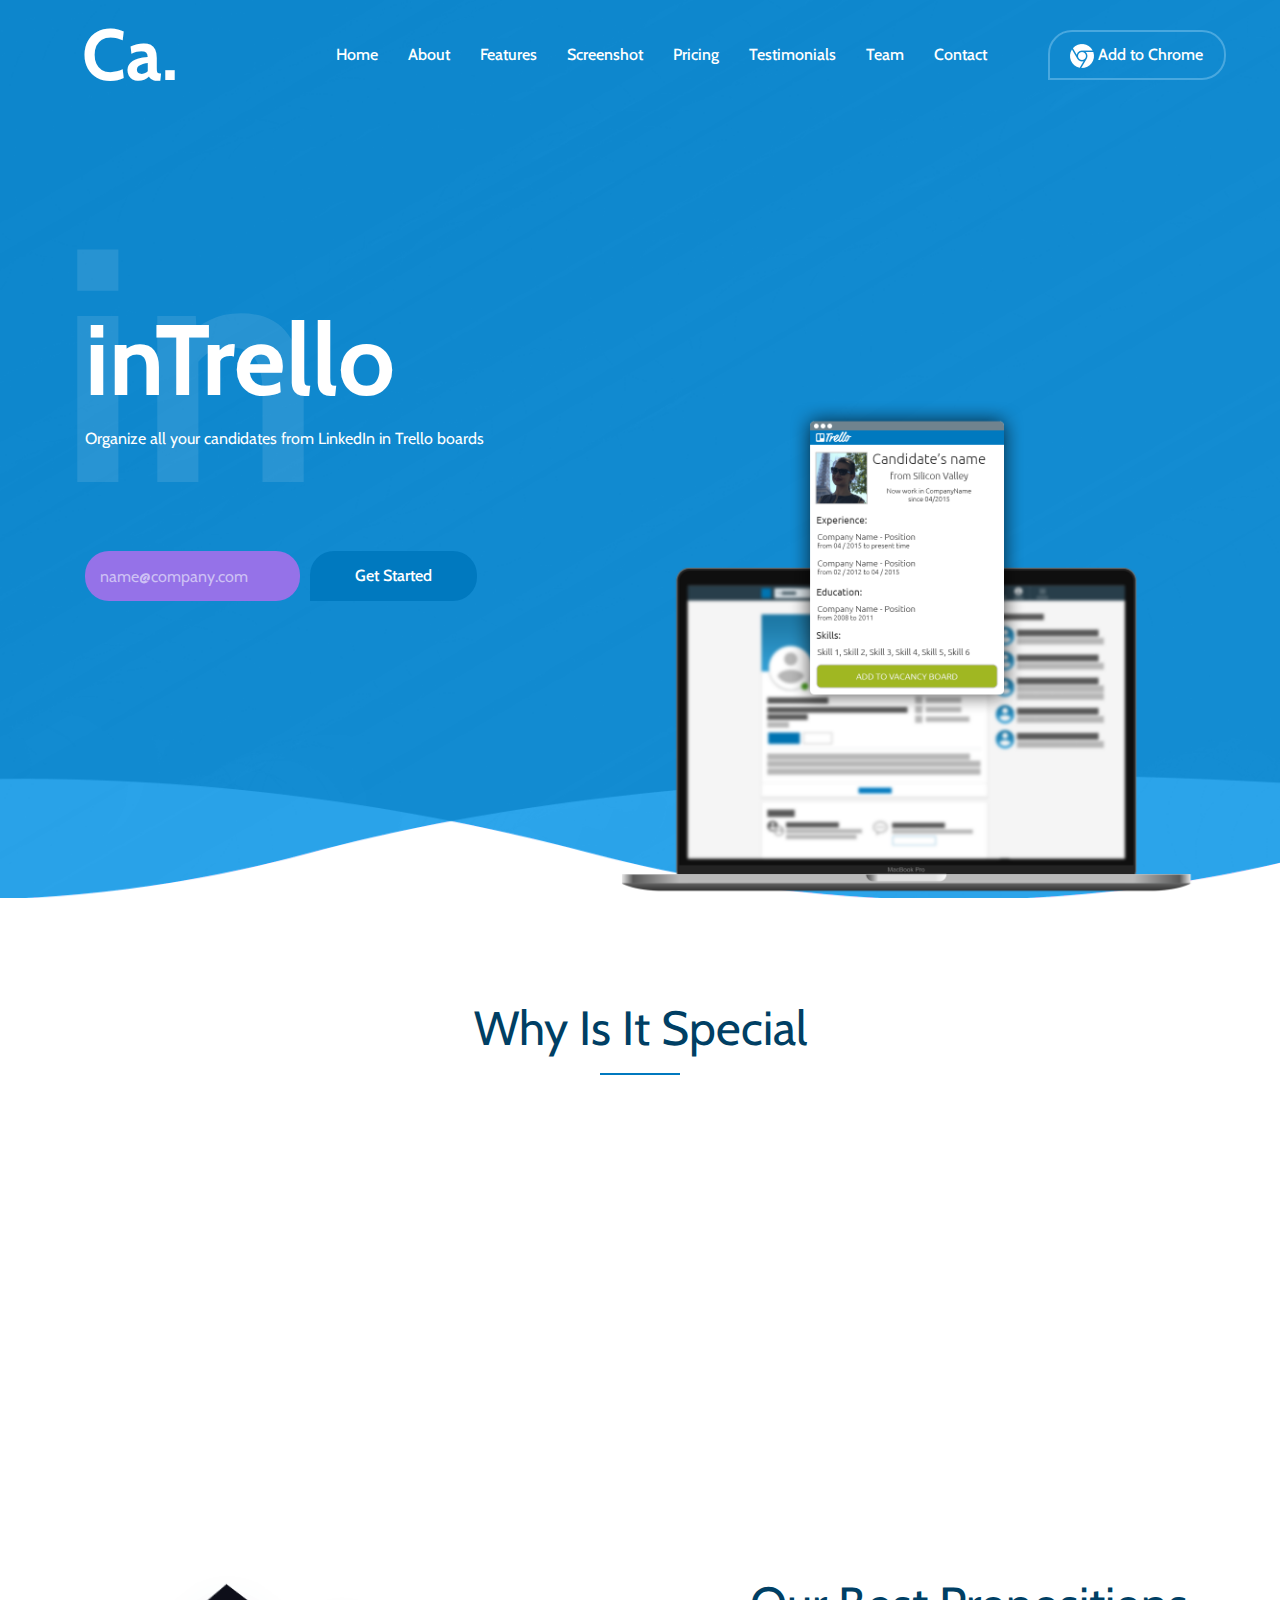
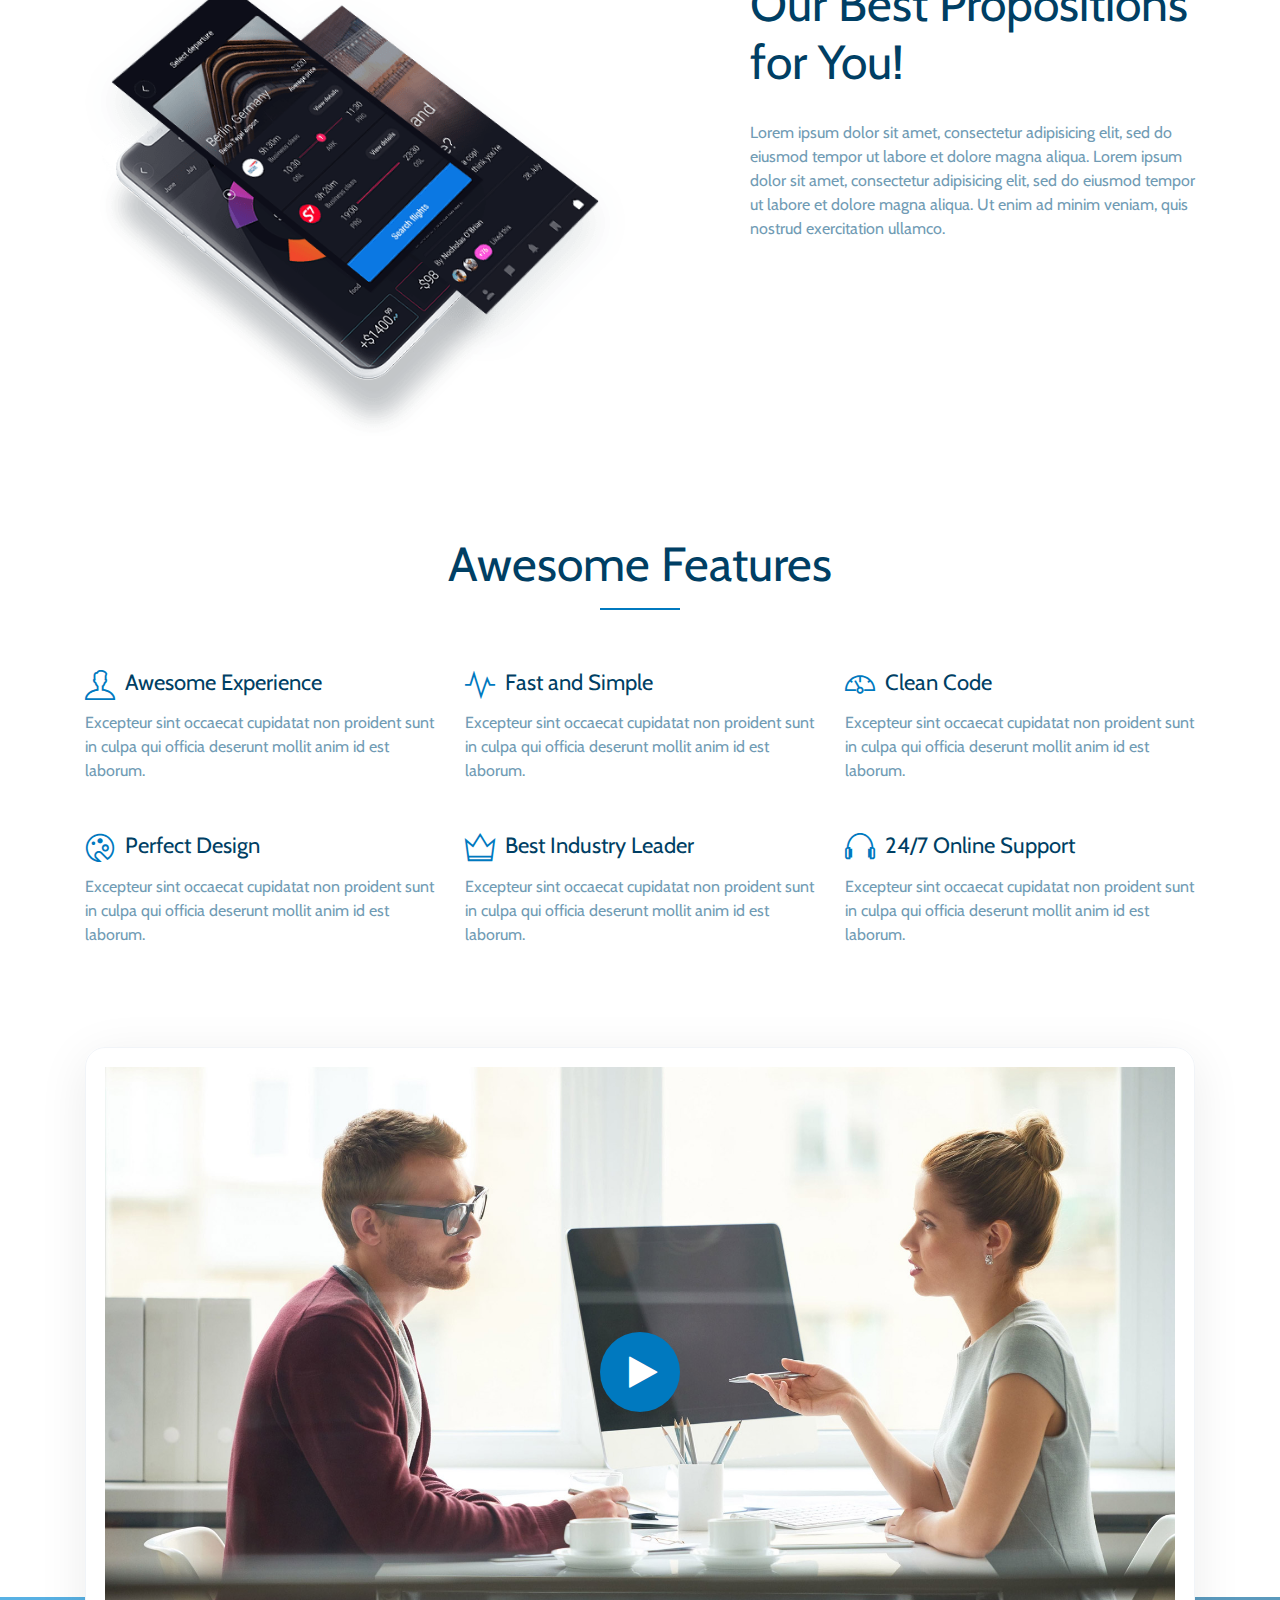
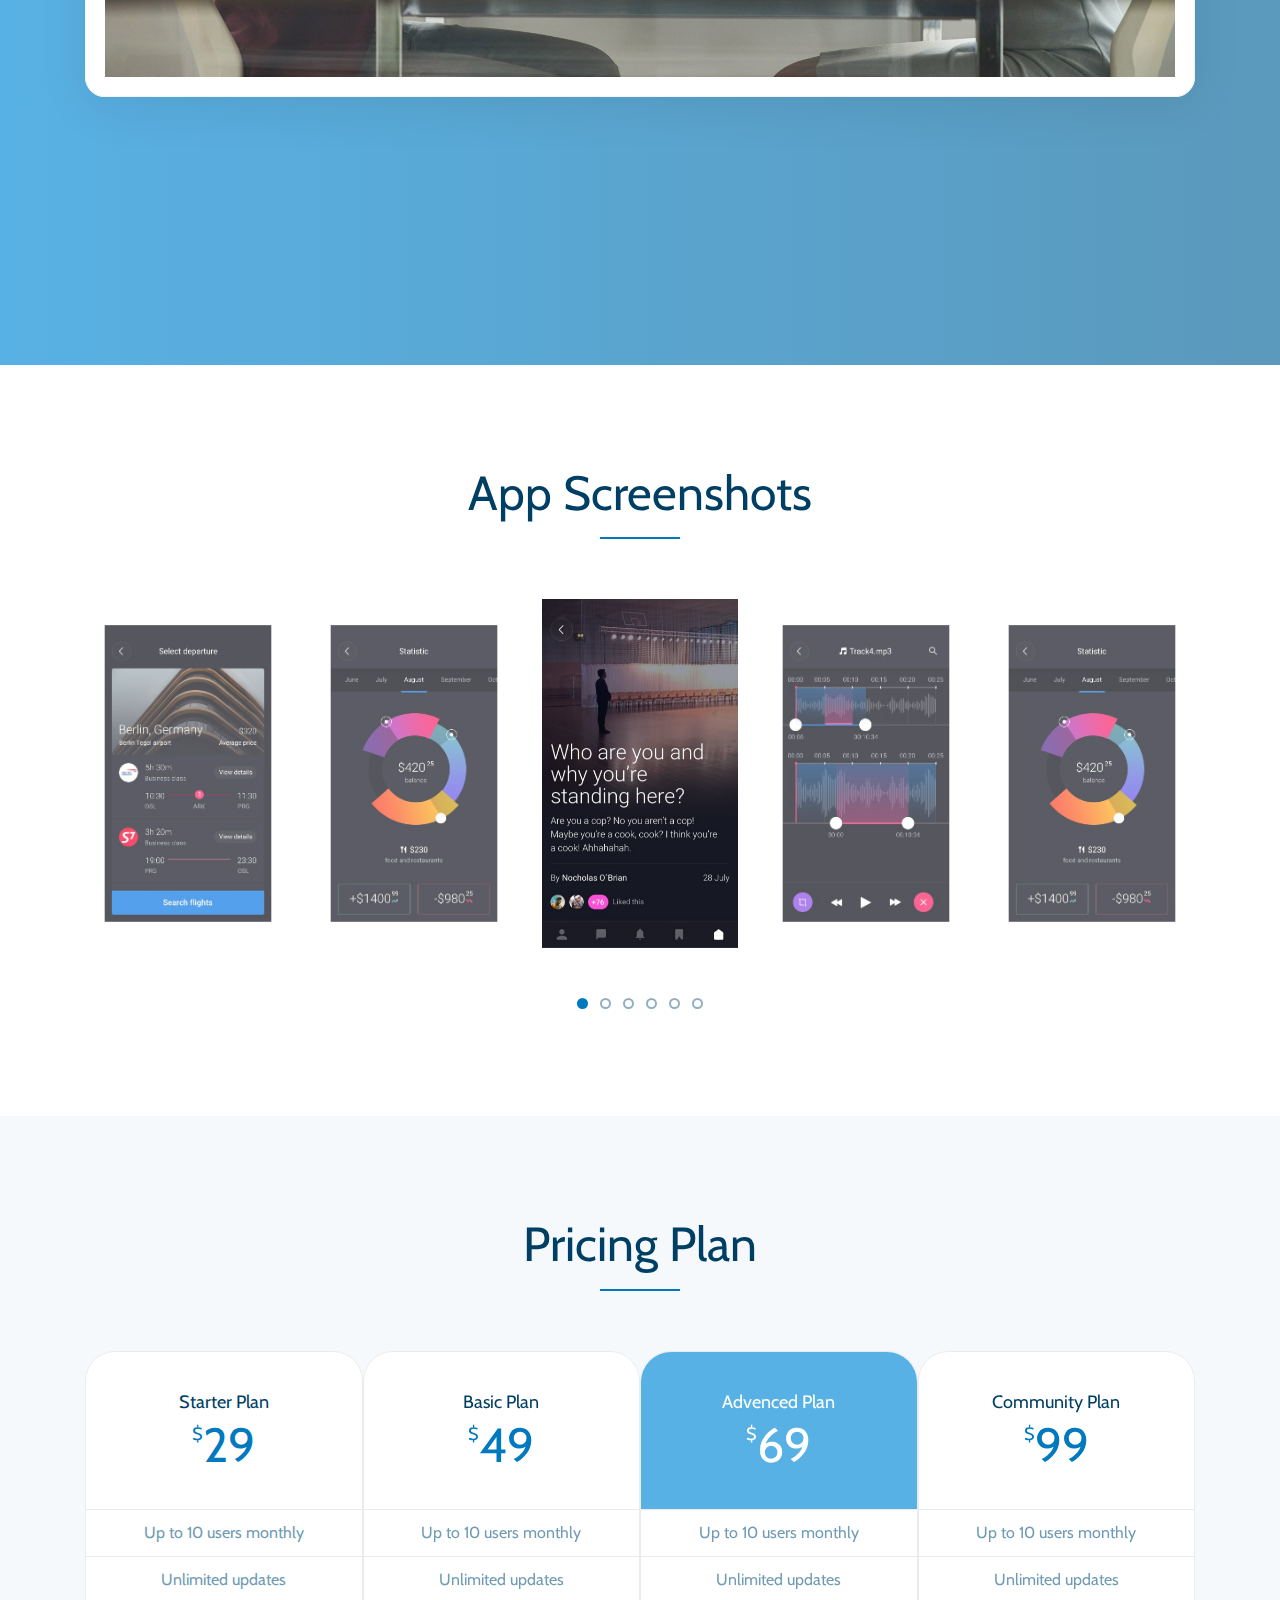
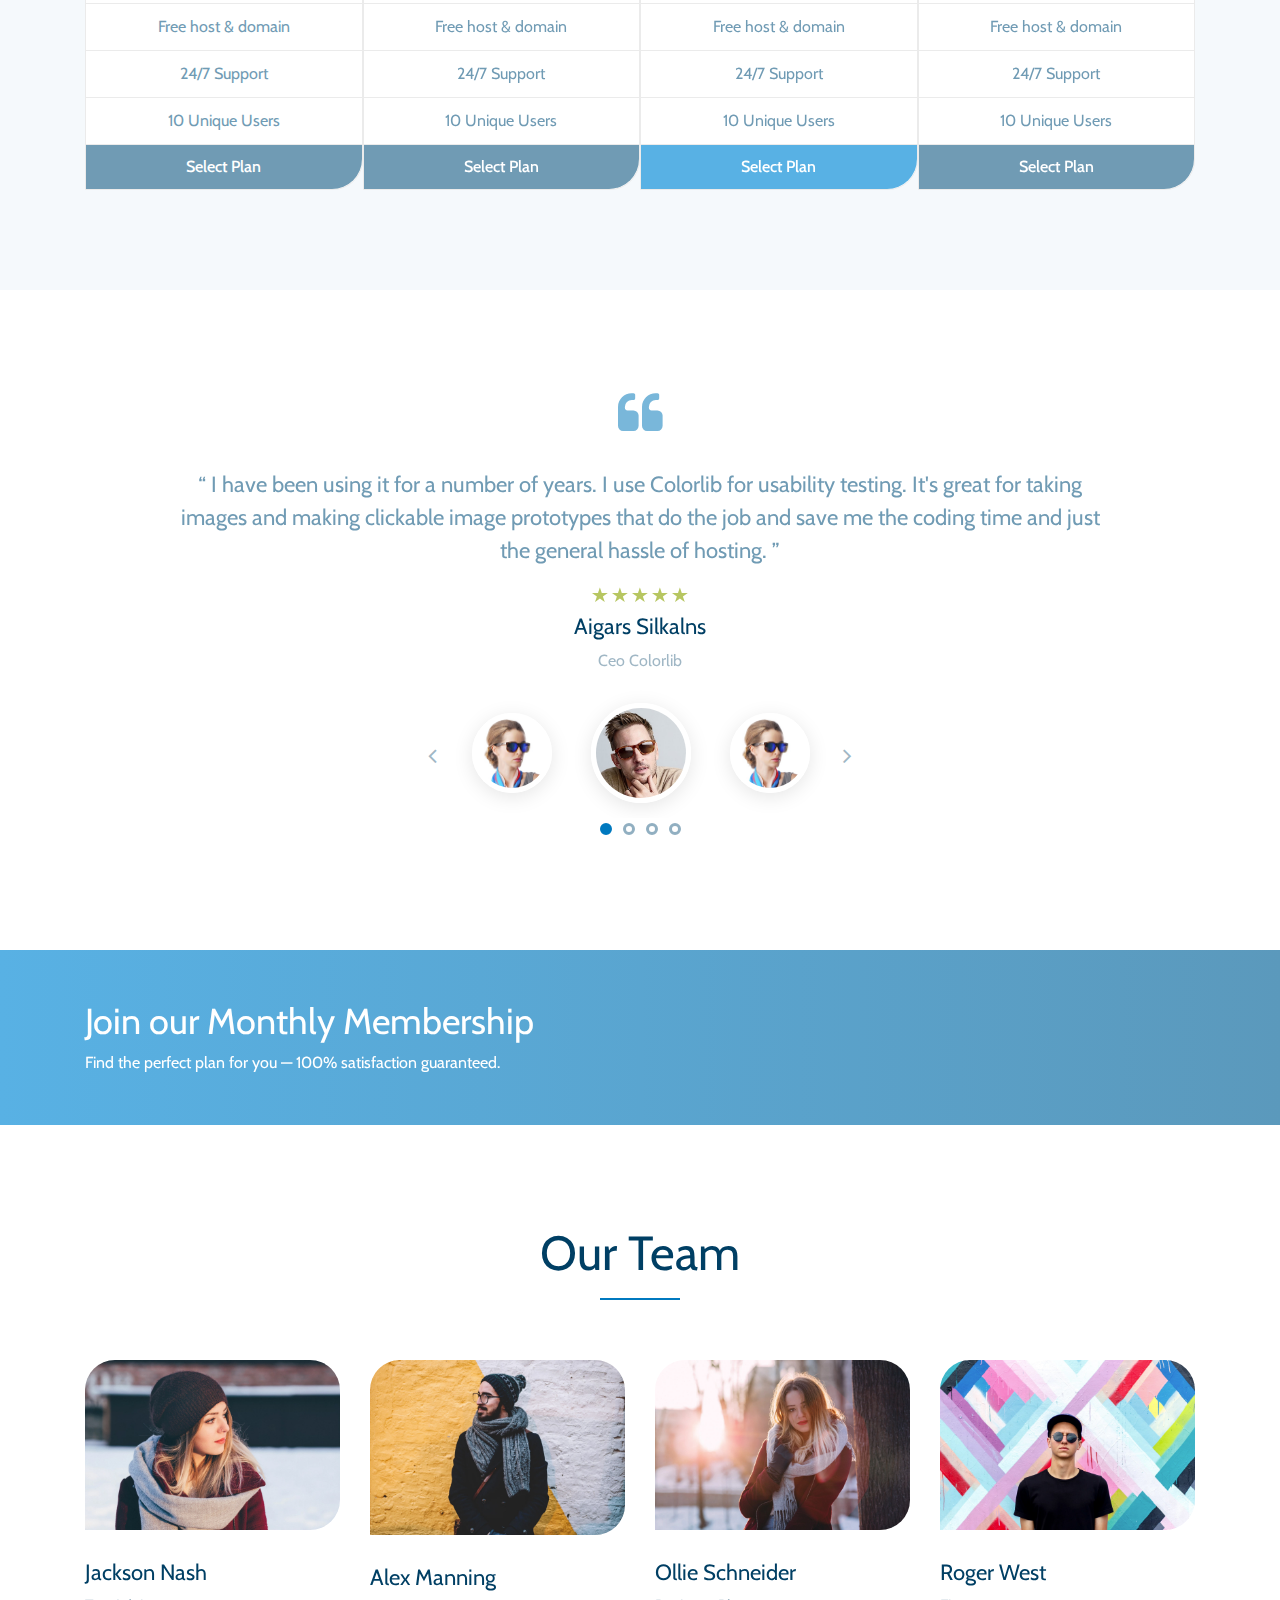
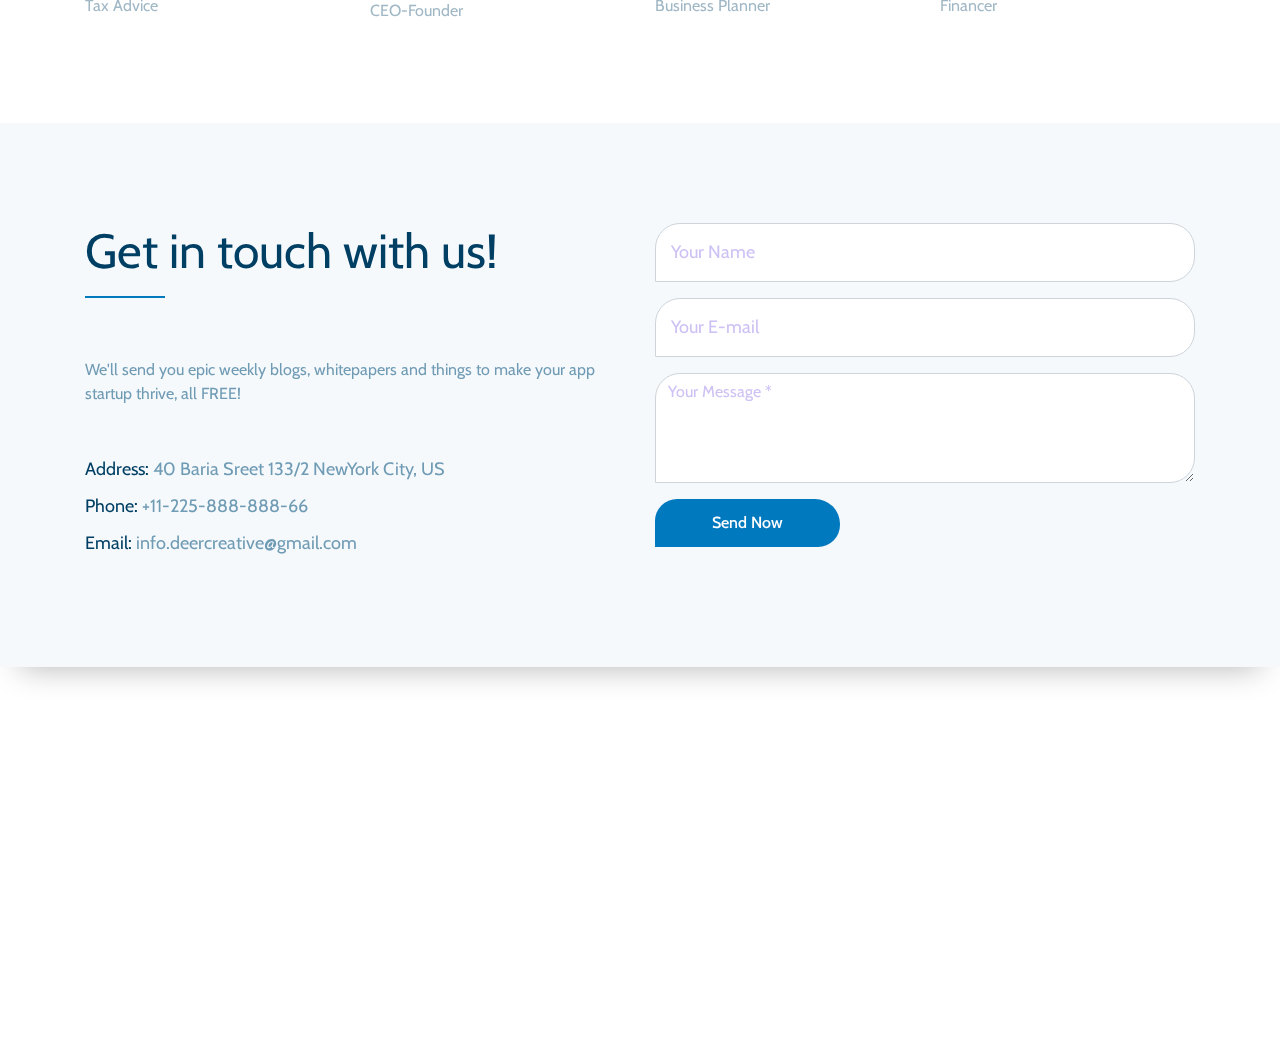
<file: index.html>
<!DOCTYPE html>
<html lang="en">

<head>
    <meta charset="UTF-8">
    <meta name="description" content="">
    <meta http-equiv="X-UA-Compatible" content="IE=edge">
    <meta name="viewport" content="width=device-width, initial-scale=1, shrink-to-fit=no">
    <title>inTrello - Organize all your candidates from LinkedIn in Trello boards</title>
    <link rel="icon" href="favicon.png">
    <link href="css/style.css" rel="stylesheet">
    <link href="css/responsive.css" rel="stylesheet">
</head>

<body>
    <!-- Preloader Start -->
    <div id="preloader">
        <div class="colorlib-load"></div>
    </div>

    <!-- ***** Header Area Start ***** -->
    <header class="header_area animated">
        <div class="container-fluid">
            <div class="row align-items-center">
                <!-- Menu Area Start -->
                <div class="col-12 col-lg-10">
                    <div class="menu_area">
                        <nav class="navbar navbar-expand-lg navbar-light">
                            <!-- Logo -->
                            <a class="navbar-brand" href="#">Ca.</a>
                            <button class="navbar-toggler" type="button" data-toggle="collapse" data-target="#ca-navbar" aria-controls="ca-navbar" aria-expanded="false" aria-label="Toggle navigation"><span class="navbar-toggler-icon"></span></button>
                            <!-- Menu Area -->
                            <div class="collapse navbar-collapse" id="ca-navbar">
                                <ul class="navbar-nav ml-auto" id="nav">
                                    <li class="nav-item active"><a class="nav-link" href="#home">Home</a></li>
                                    <li class="nav-item"><a class="nav-link" href="#about">About</a></li>
                                    <li class="nav-item"><a class="nav-link" href="#features">Features</a></li>
                                    <li class="nav-item"><a class="nav-link" href="#screenshot">Screenshot</a></li>
                                    <li class="nav-item"><a class="nav-link" href="#pricing">Pricing</a></li>
                                    <li class="nav-item"><a class="nav-link" href="#testimonials">Testimonials</a></li>
                                    <li class="nav-item"><a class="nav-link" href="#team">Team</a></li>
                                    <li class="nav-item"><a class="nav-link" href="#contact">Contact</a></li>
                                </ul>
                                <div class="sing-up-button d-lg-none">
                                    <a href="https://chrome.google.com/webstore/detail/intrello/pmljndefiidnkbdpipbcoiiakcpbjjdn" target="_blank">Add to Chrome</a>
                                </div>
                            </div>
                        </nav>
                    </div>
                </div>
                <!-- Signup btn -->
                <div class="col-12 col-lg-2">
                    <div class="sing-up-button d-none d-lg-block">
                        <a href="https://chrome.google.com/webstore/detail/intrello/pmljndefiidnkbdpipbcoiiakcpbjjdn" target="_blank">
                            <img src="img/chrome.png"> Add to Chrome
                        </a>
                    </div>
                </div>
            </div>
        </div>
    </header>
    <!-- ***** Header Area End ***** -->

    <!-- ***** Wellcome Area Start ***** -->
    <section class="wellcome_area clearfix" id="home">
        <div class="container h-100">
            <div class="row h-100 align-items-center">
                <div class="col-12 col-md">
                    <div class="wellcome-heading">
                        <h2>inTrello</h2>
                        <h3>in</h3>
                        <p>Organize all your candidates from LinkedIn in Trello boards</p>
                    </div>
                    <div class="get-start-area">
                        <!-- Form Start -->
                        <form action="#" method="post" class="form-inline">
                            <input type="email" class="form-control email" placeholder="name@company.com">
                            <input type="submit" class="submit" value="Get Started">
                        </form>
                        <!-- Form End -->
                    </div>
                </div>
            </div>
        </div>
        <!-- Welcome thumb -->
        <div class="welcome-thumb wow fadeInDown" data-wow-delay="0.5s">
            <img src="img/bg-img/welcome-img.png" alt="">
        </div>
    </section>
    <!-- ***** Wellcome Area End ***** -->

    <!-- ***** Special Area Start ***** -->
    <section class="special-area bg-white section_padding_100" id="about">
        <div class="container">
            <div class="row">
                <div class="col-12">
                    <!-- Section Heading Area -->
                    <div class="section-heading text-center">
                        <h2>Why Is It Special</h2>
                        <div class="line-shape"></div>
                    </div>
                </div>
            </div>

            <div class="row">
                <!-- Single Special Area -->
                <div class="col-12 col-md-4">
                    <div class="single-special text-center wow fadeInUp" data-wow-delay="0.2s">
                        <div class="single-icon">
                            <i class="ti-mobile" aria-hidden="true"></i>
                        </div>
                        <h4>Easy to use</h4>
                        <p>We build pretty complex tools and this allows us to take designs and turn them into functional quickly and easily</p>
                    </div>
                </div>
                <!-- Single Special Area -->
                <div class="col-12 col-md-4">
                    <div class="single-special text-center wow fadeInUp" data-wow-delay="0.4s">
                        <div class="single-icon">
                            <i class="ti-ruler-pencil" aria-hidden="true"></i>
                        </div>
                        <h4>Powerful Design</h4>
                        <p>We build pretty complex tools and this allows us to take designs and turn them into functional quickly and easily</p>
                    </div>
                </div>
                <!-- Single Special Area -->
                <div class="col-12 col-md-4">
                    <div class="single-special text-center wow fadeInUp" data-wow-delay="0.6s">
                        <div class="single-icon">
                            <i class="ti-settings" aria-hidden="true"></i>
                        </div>
                        <h4>Customizability</h4>
                        <p>We build pretty complex tools and this allows us to take designs and turn them into functional quickly and easily</p>
                    </div>
                </div>
            </div>
        </div>
        <!-- Special Description Area -->
        <div class="special_description_area mt-150">
            <div class="container">
                <div class="row">
                    <div class="col-lg-6">
                        <div class="special_description_img">
                            <img src="img/bg-img/special.png" alt="">
                        </div>
                    </div>
                    <div class="col-lg-6 col-xl-5 ml-xl-auto">
                        <div class="special_description_content">
                            <h2>Our Best Propositions for You!</h2>
                            <p>Lorem ipsum dolor sit amet, consectetur adipisicing elit, sed do eiusmod tempor ut labore et dolore magna aliqua. Lorem ipsum dolor sit amet, consectetur adipisicing elit, sed do eiusmod tempor ut labore et dolore magna aliqua.
                                Ut enim ad minim veniam, quis nostrud exercitation ullamco.</p>
                            <div class="app-download-area">
                                <div class="app-download-btn wow fadeInUp" data-wow-delay="0.2s">
                                    <!-- Google Store Btn -->
                                    <a href="#">
                                        <i class="fa fa-android"></i>
                                        <p class="mb-0"><span>available on</span> Google Store</p>
                                    </a>
                                </div>
                                <div class="app-download-btn wow fadeInDown" data-wow-delay="0.4s">
                                    <!-- Apple Store Btn -->
                                    <a href="#">
                                        <i class="fa fa-apple"></i>
                                        <p class="mb-0"><span>available on</span> Apple Store</p>
                                    </a>
                                </div>
                            </div>
                        </div>
                    </div>
                </div>
            </div>
        </div>
    </section>
    <!-- ***** Special Area End ***** -->

    <!-- ***** Awesome Features Start ***** -->
    <section class="awesome-feature-area bg-white section_padding_0_50 clearfix" id="features">
        <div class="container">
            <div class="row">
                <div class="col-12">
                    <!-- Heading Text -->
                    <div class="section-heading text-center">
                        <h2>Awesome Features</h2>
                        <div class="line-shape"></div>
                    </div>
                </div>
            </div>

            <div class="row">
                <!-- Single Feature Start -->
                <div class="col-12 col-sm-6 col-lg-4">
                    <div class="single-feature">
                        <i class="ti-user" aria-hidden="true"></i>
                        <h5>Awesome Experience</h5>
                        <p>Excepteur sint occaecat cupidatat non proident sunt in culpa qui officia deserunt mollit anim id est laborum.</p>
                    </div>
                </div>
                <!-- Single Feature Start -->
                <div class="col-12 col-sm-6 col-lg-4">
                    <div class="single-feature">
                        <i class="ti-pulse" aria-hidden="true"></i>
                        <h5>Fast and Simple</h5>
                        <p>Excepteur sint occaecat cupidatat non proident sunt in culpa qui officia deserunt mollit anim id est laborum.</p>
                    </div>
                </div>
                <!-- Single Feature Start -->
                <div class="col-12 col-sm-6 col-lg-4">
                    <div class="single-feature">
                        <i class="ti-dashboard" aria-hidden="true"></i>
                        <h5>Clean Code</h5>
                        <p>Excepteur sint occaecat cupidatat non proident sunt in culpa qui officia deserunt mollit anim id est laborum.</p>
                    </div>
                </div>
                <!-- Single Feature Start -->
                <div class="col-12 col-sm-6 col-lg-4">
                    <div class="single-feature">
                        <i class="ti-palette" aria-hidden="true"></i>
                        <h5>Perfect Design</h5>
                        <p>Excepteur sint occaecat cupidatat non proident sunt in culpa qui officia deserunt mollit anim id est laborum.</p>
                    </div>
                </div>
                <!-- Single Feature Start -->
                <div class="col-12 col-sm-6 col-lg-4">
                    <div class="single-feature">
                        <i class="ti-crown" aria-hidden="true"></i>
                        <h5>Best Industry Leader</h5>
                        <p>Excepteur sint occaecat cupidatat non proident sunt in culpa qui officia deserunt mollit anim id est laborum.</p>
                    </div>
                </div>
                <!-- Single Feature Start -->
                <div class="col-12 col-sm-6 col-lg-4">
                    <div class="single-feature">
                        <i class="ti-headphone" aria-hidden="true"></i>
                        <h5>24/7 Online Support</h5>
                        <p>Excepteur sint occaecat cupidatat non proident sunt in culpa qui officia deserunt mollit anim id est laborum.</p>
                    </div>
                </div>
            </div>

        </div>
    </section>
    <!-- ***** Awesome Features End ***** -->

    <!-- ***** Video Area Start ***** -->
    <div class="video-section">
        <div class="container">
            <div class="row">
                <div class="col-12">
                    <!-- Video Area Start -->
                    <div class="video-area" style="background-image: url(img/bg-img/video.jpg);">
                        <div class="video-play-btn">
                            <a href="https://www.youtube.com/watch?v=f5BBJ4ySgpo" class="video_btn"><i class="fa fa-play" aria-hidden="true"></i></a>
                        </div>
                    </div>
                </div>
            </div>
        </div>
    </div>
    <!-- ***** Video Area End ***** -->

    <!-- ***** Cool Facts Area Start ***** -->
    <section class="cool_facts_area clearfix">
        <div class="container">
            <div class="row">
                <!-- Single Cool Fact-->
                <div class="col-12 col-md-3 col-lg-3">
                    <div class="single-cool-fact d-flex justify-content-center wow fadeInUp" data-wow-delay="0.2s">
                        <div class="counter-area">
                            <h3><span class="counter">90</span></h3>
                        </div>
                        <div class="cool-facts-content">
                            <i class="ion-arrow-down-a"></i>
                            <p>APP <br> DOWNLOADS</p>
                        </div>
                    </div>
                </div>
                <!-- Single Cool Fact-->
                <div class="col-12 col-md-3 col-lg-3">
                    <div class="single-cool-fact d-flex justify-content-center wow fadeInUp" data-wow-delay="0.4s">
                        <div class="counter-area">
                            <h3><span class="counter">120</span></h3>
                        </div>
                        <div class="cool-facts-content">
                            <i class="ion-happy-outline"></i>
                            <p>Happy <br> Clients</p>
                        </div>
                    </div>
                </div>
                <!-- Single Cool Fact-->
                <div class="col-12 col-md-3 col-lg-3">
                    <div class="single-cool-fact d-flex justify-content-center wow fadeInUp" data-wow-delay="0.6s">
                        <div class="counter-area">
                            <h3><span class="counter">40</span></h3>
                        </div>
                        <div class="cool-facts-content">
                            <i class="ion-person"></i>
                            <p>ACTIVE <br>ACCOUNTS</p>
                        </div>
                    </div>
                </div>
                <!-- Single Cool Fact-->
                <div class="col-12 col-md-3 col-lg-3">
                    <div class="single-cool-fact d-flex justify-content-center wow fadeInUp" data-wow-delay="0.8s">
                        <div class="counter-area">
                            <h3><span class="counter">10</span></h3>
                        </div>
                        <div class="cool-facts-content">
                            <i class="ion-ios-star-outline"></i>
                            <p>TOTAL <br>APP RATES</p>
                        </div>
                    </div>
                </div>
            </div>
        </div>
    </section>
    <!-- ***** Cool Facts Area End ***** -->

    <!-- ***** App Screenshots Area Start ***** -->
    <section class="app-screenshots-area bg-white section_padding_0_100 clearfix" id="screenshot">
        <div class="container">
            <div class="row">
                <div class="col-12 text-center">
                    <!-- Heading Text  -->
                    <div class="section-heading">
                        <h2>App Screenshots</h2>
                        <div class="line-shape"></div>
                    </div>
                </div>
            </div>
        </div>
        <div class="container-fluid">
            <div class="row">
                <div class="col-12">
                    <!-- App Screenshots Slides  -->
                    <div class="app_screenshots_slides owl-carousel">
                        <div class="single-shot">
                            <img src="img/scr-img/app-1.jpg" alt="">
                        </div>
                        <div class="single-shot">
                            <img src="img/scr-img/app-2.jpg" alt="">
                        </div>
                        <div class="single-shot">
                            <img src="img/scr-img/app-3.jpg" alt="">
                        </div>
                        <div class="single-shot">
                            <img src="img/scr-img/app-4.jpg" alt="">
                        </div>
                        <div class="single-shot">
                            <img src="img/scr-img/app-5.jpg" alt="">
                        </div>
                        <div class="single-shot">
                            <img src="img/scr-img/app-3.jpg" alt="">
                        </div>
                    </div>
                </div>
            </div>
        </div>
    </section>
    <!-- ***** App Screenshots Area End *****====== -->

    <!-- ***** Pricing Plane Area Start *****==== -->
    <section class="pricing-plane-area section_padding_100_70 clearfix" id="pricing">
        <div class="container">
            <div class="row">
                <div class="col-12">
                    <!-- Heading Text  -->
                    <div class="section-heading text-center">
                        <h2>Pricing Plan</h2>
                        <div class="line-shape"></div>
                    </div>
                </div>
            </div>

            <div class="row no-gutters">
                <div class="col-12 col-md-6 col-lg-3">
                    <!-- Package Price  -->
                    <div class="single-price-plan text-center">
                        <!-- Package Text  -->
                        <div class="package-plan">
                            <h5>Starter Plan</h5>
                            <div class="ca-price d-flex justify-content-center">
                                <span>$</span>
                                <h4>29</h4>
                            </div>
                        </div>
                        <div class="package-description">
                            <p>Up to 10 users monthly</p>
                            <p>Unlimited updates</p>
                            <p>Free host &amp; domain</p>
                            <p>24/7 Support</p>
                            <p>10 Unique Users</p>
                        </div>
                        <!-- Plan Button  -->
                        <div class="plan-button">
                            <a href="#">Select Plan</a>
                        </div>
                    </div>
                </div>
                <div class="col-12 col-md-6 col-lg-3">
                    <!-- Package Price  -->
                    <div class="single-price-plan text-center">
                        <!-- Package Text  -->
                        <div class="package-plan">
                            <h5>Basic Plan</h5>
                            <div class="ca-price d-flex justify-content-center">
                                <span>$</span>
                                <h4>49</h4>
                            </div>
                        </div>
                        <div class="package-description">
                            <p>Up to 10 users monthly</p>
                            <p>Unlimited updates</p>
                            <p>Free host &amp; domain</p>
                            <p>24/7 Support</p>
                            <p>10 Unique Users</p>
                        </div>
                        <!-- Plan Button  -->
                        <div class="plan-button">
                            <a href="#">Select Plan</a>
                        </div>
                    </div>
                </div>
                <div class="col-12 col-md-6 col-lg-3">
                    <!-- Package Price  -->
                    <div class="single-price-plan active text-center">
                        <!-- Package Text  -->
                        <div class="package-plan">
                            <h5>Advenced Plan</h5>
                            <div class="ca-price d-flex justify-content-center">
                                <span>$</span>
                                <h4>69</h4>
                            </div>
                        </div>
                        <div class="package-description">
                            <p>Up to 10 users monthly</p>
                            <p>Unlimited updates</p>
                            <p>Free host &amp; domain</p>
                            <p>24/7 Support</p>
                            <p>10 Unique Users</p>
                        </div>
                        <!-- Plan Button  -->
                        <div class="plan-button">
                            <a href="#">Select Plan</a>
                        </div>
                    </div>
                </div>
                <div class="col-12 col-md-6 col-lg-3">
                    <!-- Package Price  -->
                    <div class="single-price-plan text-center">
                        <!-- Package Text  -->
                        <div class="package-plan">
                            <h5>Community Plan</h5>
                            <div class="ca-price d-flex justify-content-center">
                                <span>$</span>
                                <h4>99</h4>
                            </div>
                        </div>
                        <div class="package-description">
                            <p>Up to 10 users monthly</p>
                            <p>Unlimited updates</p>
                            <p>Free host &amp; domain</p>
                            <p>24/7 Support</p>
                            <p>10 Unique Users</p>
                        </div>
                        <!-- Plan Button  -->
                        <div class="plan-button">
                            <a href="#">Select Plan</a>
                        </div>
                    </div>
                </div>
            </div>
        </div>
    </section>
    <!-- ***** Pricing Plane Area End ***** -->

    <!-- ***** Client Feedback Area Start ***** -->
    <section class="clients-feedback-area bg-white section_padding_100 clearfix" id="testimonials">
        <div class="container">
            <div class="row justify-content-center">
                <div class="col-12 col-md-10">
                    <div class="slider slider-for">
                        <!-- Client Feedback Text  -->
                        <div class="client-feedback-text text-center">
                            <div class="client">
                                <i class="fa fa-quote-left" aria-hidden="true"></i>
                            </div>
                            <div class="client-description text-center">
                                <p>“ I have been using it for a number of years. I use Colorlib for usability testing. It's great for taking images and making clickable image prototypes that do the job and save me the coding time and just the general hassle
                                    of hosting. ”</p>
                            </div>
                            <div class="star-icon text-center">
                                <i class="ion-ios-star"></i>
                                <i class="ion-ios-star"></i>
                                <i class="ion-ios-star"></i>
                                <i class="ion-ios-star"></i>
                                <i class="ion-ios-star"></i>
                            </div>
                            <div class="client-name text-center">
                                <h5>Aigars Silkalns</h5>
                                <p>Ceo Colorlib</p>
                            </div>
                        </div>
                        <!-- Client Feedback Text  -->
                        <div class="client-feedback-text text-center">
                            <div class="client">
                                <i class="fa fa-quote-left" aria-hidden="true"></i>
                            </div>
                            <div class="client-description text-center">
                                <p>“ I use Colorlib for usability testing. It's great for taking images and making clickable image prototypes that do the job and save me the coding time and just the general hassle of hosting. ”</p>
                            </div>
                            <div class="star-icon text-center">
                                <i class="ion-ios-star"></i>
                                <i class="ion-ios-star"></i>
                                <i class="ion-ios-star"></i>
                                <i class="ion-ios-star"></i>
                                <i class="ion-ios-star"></i>
                            </div>
                            <div class="client-name text-center">
                                <h5>Jennifer</h5>
                                <p>Developer</p>
                            </div>
                        </div>
                        <!-- Client Feedback Text  -->
                        <div class="client-feedback-text text-center">
                            <div class="client">
                                <i class="fa fa-quote-left" aria-hidden="true"></i>
                            </div>
                            <div class="client-description text-center">
                                <p>“ I have been using it for a number of years. I use Colorlib for usability testing. It's great for taking images and making clickable image prototypes that do the job.”</p>
                            </div>
                            <div class="star-icon text-center">
                                <i class="ion-ios-star"></i>
                                <i class="ion-ios-star"></i>
                                <i class="ion-ios-star"></i>
                                <i class="ion-ios-star"></i>
                                <i class="ion-ios-star"></i>
                            </div>
                            <div class="client-name text-center">
                                <h5>Helen</h5>
                                <p>Marketer</p>
                            </div>
                        </div>
                        <!-- Client Feedback Text  -->
                        <div class="client-feedback-text text-center">
                            <div class="client">
                                <i class="fa fa-quote-left" aria-hidden="true"></i>
                            </div>
                            <div class="client-description text-center">
                                <p>“ I have been using it for a number of years. I use Colorlib for usability testing. It's great for taking images and making clickable image prototypes that do the job and save me the coding time and just the general hassle
                                    of hosting. ”</p>
                            </div>
                            <div class="star-icon text-center">
                                <i class="ion-ios-star"></i>
                                <i class="ion-ios-star"></i>
                                <i class="ion-ios-star"></i>
                                <i class="ion-ios-star"></i>
                                <i class="ion-ios-star"></i>
                            </div>
                            <div class="client-name text-center">
                                <h5>Henry smith</h5>
                                <p>Developer</p>
                            </div>
                        </div>
                    </div>
                </div>
                <!-- Client Thumbnail Area -->
                <div class="col-12 col-md-6 col-lg-5">
                    <div class="slider slider-nav">
                        <div class="client-thumbnail">
                            <img src="img/bg-img/client-3.jpg" alt="">
                        </div>
                        <div class="client-thumbnail">
                            <img src="img/bg-img/client-2.jpg" alt="">
                        </div>
                        <div class="client-thumbnail">
                            <img src="img/bg-img/client-1.jpg" alt="">
                        </div>
                        <div class="client-thumbnail">
                            <img src="img/bg-img/client-2.jpg" alt="">
                        </div>
                    </div>
                </div>
            </div>
        </div>
    </section>
    <!-- ***** Client Feedback Area End ***** -->

    <!-- ***** CTA Area Start ***** -->
    <section class="our-monthly-membership section_padding_50 clearfix">
        <div class="container">
            <div class="row align-items-center">
                <div class="col-md-8">
                    <div class="membership-description">
                        <h2>Join our Monthly Membership</h2>
                        <p>Find the perfect plan for you — 100% satisfaction guaranteed.</p>
                    </div>
                </div>
                <div class="col-md-4">
                    <div class="get-started-button wow bounceInDown" data-wow-delay="0.5s">
                        <a href="#">Get Started</a>
                    </div>
                </div>
            </div>
        </div>
    </section>
    <!-- ***** CTA Area End ***** -->

    <!-- ***** Our Team Area Start ***** -->
    <section class="our-Team-area bg-white section_padding_100_50 clearfix" id="team">
        <div class="container">
            <div class="row">
                <div class="col-12 text-center">
                    <!-- Heading Text  -->
                    <div class="section-heading">
                        <h2>Our Team</h2>
                        <div class="line-shape"></div>
                    </div>
                </div>
            </div>
            <div class="row">
                <div class="col-12 col-md-6 col-lg-3">
                    <div class="single-team-member">
                        <div class="member-image">
                            <img src="img/team-img/team-1.jpg" alt="">
                            <div class="team-hover-effects">
                                <div class="team-social-icon">
                                    <a href="#"><i class="fa fa-facebook" aria-hidden="true"></i></a>
                                    <a href="#"><i class="fa fa-twitter" aria-hidden="true"></i></a>
                                    <a href="#"><i class="fa fa-google-plus" aria-hidden="true"></i></a>
                                    <a href="#"> <i class="fa fa-instagram" aria-hidden="true"></i></a>
                                </div>
                            </div>
                        </div>
                        <div class="member-text">
                            <h4>Jackson Nash</h4>
                            <p>Tax Advice</p>
                        </div>
                    </div>
                </div>
                <div class="col-12 col-md-6 col-lg-3">
                    <div class="single-team-member">
                        <div class="member-image">
                            <img src="img/team-img/team-2.jpg" alt="">
                            <div class="team-hover-effects">
                                <div class="team-social-icon">
                                    <a href="#"><i class="fa fa-facebook" aria-hidden="true"></i></a>
                                    <a href="#"><i class="fa fa-twitter" aria-hidden="true"></i></a>
                                    <a href="#"><i class="fa fa-google-plus" aria-hidden="true"></i></a>
                                    <a href="#"> <i class="fa fa-instagram" aria-hidden="true"></i></a>
                                </div>
                            </div>
                        </div>
                        <div class="member-text">
                            <h4>Alex Manning</h4>
                            <p>CEO-Founder</p>
                        </div>
                    </div>
                </div>
                <div class="col-12 col-md-6 col-lg-3">
                    <div class="single-team-member">
                        <div class="member-image">
                            <img src="img/team-img/team-3.jpg" alt="">
                            <div class="team-hover-effects">
                                <div class="team-social-icon">
                                    <a href="#"><i class="fa fa-facebook" aria-hidden="true"></i></a>
                                    <a href="#"><i class="fa fa-twitter" aria-hidden="true"></i></a>
                                    <a href="#"><i class="fa fa-google-plus" aria-hidden="true"></i></a>
                                    <a href="#"> <i class="fa fa-instagram" aria-hidden="true"></i></a>
                                </div>
                            </div>
                        </div>
                        <div class="member-text">
                            <h4>Ollie Schneider</h4>
                            <p>Business Planner</p>
                        </div>
                    </div>
                </div>
                <div class="col-12 col-md-6 col-lg-3">
                    <div class="single-team-member">
                        <div class="member-image">
                            <img src="img/team-img/team-4.jpg" alt="">
                            <div class="team-hover-effects">
                                <div class="team-social-icon">
                                    <a href="#"><i class="fa fa-facebook" aria-hidden="true"></i></a>
                                    <a href="#"><i class="fa fa-twitter" aria-hidden="true"></i></a>
                                    <a href="#"><i class="fa fa-google-plus" aria-hidden="true"></i></a>
                                    <a href="#"> <i class="fa fa-instagram" aria-hidden="true"></i></a>
                                </div>
                            </div>
                        </div>
                        <div class="member-text">
                            <h4>Roger West</h4>
                            <p>Financer</p>
                        </div>
                    </div>
                </div>
            </div>
        </div>
    </section>
    <!-- ***** Our Team Area End ***** -->

    <!-- ***** Contact Us Area Start ***** -->
    <section class="footer-contact-area section_padding_100 clearfix" id="contact">
        <div class="container">
            <div class="row">
                <div class="col-md-6">
                    <!-- Heading Text  -->
                    <div class="section-heading">
                        <h2>Get in touch with us!</h2>
                        <div class="line-shape"></div>
                    </div>
                    <div class="footer-text">
                        <p>We'll send you epic weekly blogs, whitepapers and things to make your app startup thrive, all FREE!</p>
                    </div>
                    <div class="address-text">
                        <p><span>Address:</span> 40 Baria Sreet 133/2 NewYork City, US</p>
                    </div>
                    <div class="phone-text">
                        <p><span>Phone:</span> +11-225-888-888-66</p>
                    </div>
                    <div class="email-text">
                        <p><span>Email:</span> info.deercreative@gmail.com</p>
                    </div>
                </div>
                <div class="col-md-6">
                    <!-- Form Start-->
                    <div class="contact_from">
                        <form action="#" method="post">
                            <!-- Message Input Area Start -->
                            <div class="contact_input_area">
                                <div class="row">
                                    <!-- Single Input Area Start -->
                                    <div class="col-md-12">
                                        <div class="form-group">
                                            <input type="text" class="form-control" name="name" id="name" placeholder="Your Name" required>
                                        </div>
                                    </div>
                                    <!-- Single Input Area Start -->
                                    <div class="col-md-12">
                                        <div class="form-group">
                                            <input type="email" class="form-control" name="email" id="email" placeholder="Your E-mail" required>
                                        </div>
                                    </div>
                                    <!-- Single Input Area Start -->
                                    <div class="col-12">
                                        <div class="form-group">
                                            <textarea name="message" class="form-control" id="message" cols="30" rows="4" placeholder="Your Message *" required></textarea>
                                        </div>
                                    </div>
                                    <!-- Single Input Area Start -->
                                    <div class="col-12">
                                        <button type="submit" class="btn submit-btn">Send Now</button>
                                    </div>
                                </div>
                            </div>
                            <!-- Message Input Area End -->
                        </form>
                    </div>
                </div>
            </div>
        </div>
    </section>
    <!-- ***** Contact Us Area End ***** -->

    <!-- ***** Footer Area Start ***** -->
    <footer class="footer-social-icon text-center section_padding_70 clearfix">
        <!-- footer logo -->
        <div class="footer-text">
            <h2>Ca.</h2>
        </div>
        <!-- social icon-->
        <div class="footer-social-icon">
            <a href="#"><i class="fa fa-facebook" aria-hidden="true"></i></a>
            <a href="#"><i class="active fa fa-twitter" aria-hidden="true"></i></a>
            <a href="#"> <i class="fa fa-instagram" aria-hidden="true"></i></a>
            <a href="#"><i class="fa fa-google-plus" aria-hidden="true"></i></a>
        </div>
        <div class="footer-menu">
            <nav>
                <ul>
                    <li><a href="#">About</a></li>
                    <li><a href="#">Terms &amp; Conditions</a></li>
                    <li><a href="#">Privacy Policy</a></li>
                    <li><a href="#">Contact</a></li>
                </ul>
            </nav>
        </div>
        <!-- Foooter Text-->
        <div class="copyright-text">
            <!-- ***** Removing this text is now allowed! This template is licensed under CC BY 3.0 ***** -->
            <p>Copyright ©2017 Ca. Designed by <a href="https://colorlib.com" target="_blank">Colorlib</a></p>
        </div>
    </footer>
    <!-- ***** Footer Area Start ***** -->

    <!-- Jquery-2.2.4 JS -->
    <script src="js/jquery-2.2.4.min.js"></script>
    <!-- Popper js -->
    <script src="js/popper.min.js"></script>
    <!-- Bootstrap-4 Beta JS -->
    <script src="js/bootstrap.min.js"></script>
    <!-- All Plugins JS -->
    <script src="js/plugins.js"></script>
    <!-- Slick Slider Js-->
    <script src="js/slick.min.js"></script>
    <!-- Footer Reveal JS -->
    <script src="js/footer-reveal.min.js"></script>
    <!-- Active JS -->
    <script src="js/active.js"></script>
</body>

</html>
</file>
<file: css/responsive.css>
@media (min-width: 992px) and (max-width: 1199px) {
    .menu_area .navbar-brand {
        font-size: 42px;
    }
    .menu_area #nav .nav-link {
        padding: 35px 7.5px;
    }
    .sing-up-button > a {
        color: #fff;
        height: 40px;
        min-width: 152px;
        line-height: 36px;
        font-size: 14px;
    }
    .welcome-thumb {
        width: 50%;
        bottom: -100px;
        right: 50px;
    }
    .video-area {
        height: 550px;
    }
    .app_screenshots_slides {
        padding: 0 4%;
    }
    .header_area.sticky .menu_area #nav .nav-link {
        padding: 23px 7.5px;
    }
}

@media (min-width: 768px) and (max-width: 991px) {
    .header_area {
        padding: 0;
    }
    .menu_area .navbar-brand {
        font-size: 48px;
    }
    .header_area.sticky {
        height: 50px;
    }
    .header_area .menu_area #nav .nav-link,
    .header_area.sticky .menu_area #nav .nav-link {
        padding: 7.5px 15px;
    }
    #ca-navbar {
        padding: 30px;
        border-radius: 3px;
        background-color: #5b32b4;
        text-align: left;
    }
    .sing-up-button {
        margin-top: 30px;
        text-align: left;
    }
    .welcome-thumb {
        width: 50%;
        bottom: -100px;
        right: 0;
    }
    .wellcome-heading {
        margin-bottom: 70px;
    }
    .single-special {
        padding: 30px 10px;
    }
    .special_description_area.mt-150 {
        margin-top: 50px;
    }
    .special_description_content > h2 {
        font-size: 30px;
    }
    .video-area {
        height: 350px;
    }
    .section-heading > h2 {
        font-size: 38px;
    }
    .address-text > p,
    .phone-text > p,
    .email-text > p {
        font-size: 16px;
    }
    .footer-text > p {
        margin-bottom: 30px;
    }
    .section-heading {
        margin-bottom: 50px;
    }
    .sing-up-button > a {
        margin-top: 4px;
        display: inline-block;
        border: 2px solid #a883e9;
        height: 40px;
        min-width: 160px;
        line-height: 36px;
        font-size: 14px;
    }
    .counter-area {
        min-width: 50px;
    }
    .counter-area > h3 {
        font-size: 30px;
    }
    .app_screenshots_slides {
        padding: 0;
    }
    .clients-feedback-area .slick-slide.slick-current img {
        width: 90px !important;
        height: 90px !important;
    }
}

@media (min-width: 320px) and (max-width: 767px) {
    .header_area {
        padding: 0;
    }
    .menu_area .navbar-brand {
        font-size: 48px;
    }
    .header_area.sticky {
        height: 50px;
    }
    .header_area .menu_area #nav .nav-link,
    .header_area.sticky .menu_area #nav .nav-link {
        padding: 5px 15px;
    }
    #ca-navbar {
        padding: 20px;
        border-radius: 3px;
        background-color: #5b32b4;
        text-align: left;
    }
    .sing-up-button {
        margin-top: 30px;
        text-align: left;
    }
    .header_area {
        top: 0;
    }
    .welcome_text .cd-intro > p {
        font-size: 14px;
    }
    .wellcome-heading > h2 {
        font-size: 48px;
    }
    .get-start-area .email {
        margin-bottom: 20px;
        max-width: 100%;
    }
    .welcome-thumb {
        width: 90%;
        bottom: -74px;
        right: 0;
    }
    .logo_area > a > h2 {
        font-size: 40px;
        margin-top: 10px;
    }
    .section-heading > h2 {
        font-size: 32px;
    }
    .single-special {
        margin-bottom: 30px;
    }
    .special_description_area.mt-150 {
        margin-top: 50px;
    }
    .special_description_content > h2 {
        font-size: 30px;
    }
    .app-download-btn:first-child {
        margin-right: 0;
    }
    .app-download-area {
        display: block;
    }
    .app-download-btn {
        margin-bottom: 20px;
    }
    .video-area {
        border: 10px solid #fff;
        border-radius: 20px;
        height: 250px;
    }
    .video-area::after {
        top: -10px;
        left: -10px;
        width: calc(100% + 20px);
        height: calc(100% + 20px);
        border: 1px solid #f1f4f8;
        z-index: 2;
        border-radius: 20px;
    }
    .clients-feedback-area .client-description > p {
        font-size: 20px;
    }
    .clients-feedback-area .slick-slide img {
        width: 60px !important;
        height: 60px !important;
    }
    .clients-feedback-area .slick-slide.slick-current img {
        width: 70px !important;
        height: 70px !important;
    }
    .membership-description > h2 {
        font-size: 32px;
    }
    .get-started-button {
        text-align: left;
        margin-top: 20px;
    }
    .contact_from {
        margin-top: 30px;
    }
    .wellcome-heading > h3 {
        font-size: 252px;
        top: -105px;
        left: -1px;
    }
    .wellcome-heading,
    .single-cool-fact {
        margin-bottom: 50px;
    }
    .cool_facts_area .col-12:last-of-type .single-cool-fact {
        margin-bottom: 0;
    }
}

@media (min-width: 480px) and (max-width: 767px) {
    .wellcome-heading > h3 {
        font-size: 284px;
    }
    .wellcome-heading > h2 {
        font-size: 70px;
    }
    .welcome-thumb {
        bottom: -109px;
        width: 75%;
    }
    .wellcome-heading {
        margin-bottom: 50px;
    }
    .wellcome-heading > h3 {
        top: -139px;
    }
    .get-start-area .email {
        max-width: 370px;
    }
}

@media (min-width: 576px) and (max-width: 767px) {
    .wellcome-heading > h3 {
        font-size: 286px;
    }
    .get-start-area .email {
        margin-bottom: 0;
    }
}
</file>
<file: css/style.css>
@import url('https://fonts.googleapis.com/css?family=Cabin:400,500,700|Montserrat:400,500,700');
@import 'bootstrap.min.css';
@import 'animate.css';
@import 'magnific-popup.css';
@import 'owl.carousel.min.css';
@import 'slick.css';
@import 'font-awesome.min.css';
@import 'themify-icons.css';
@import 'ionicons.min.css';

/* --------------------------
:: 1.0 Base CSS Start
-------------------------- */

* {
    margin: 0;
    padding: 0;
}

body {
    font-family: 'Cabin', sans-serif;
    background-color: #fff;
}

h1,
h2,
h3,
h4,
h5,
h6 {
    font-family: 'Cabin', sans-serif;
    font-weight: 400;
    color: #000;
    line-height: 1.2;
}

.section_padding_100 {
    padding-top: 100px;
    padding-bottom: 100px;
}

.section_padding_100_50 {
    padding-top: 100px;
    padding-bottom: 50px;
}

.section_padding_100_70 {
    padding-top: 100px;
    padding-bottom: 70px;
}

.section_padding_50 {
    padding-top: 50px;
    padding-bottom: 50px;
}

.section_padding_50_20 {
    padding-top: 50px;
    padding-bottom: 20px;
}

.section_padding_150 {
    padding-top: 150px;
    padding-bottom: 150px;
}

.section_padding_200 {
    padding-top: 200px;
    padding-bottom: 200px;
}

.section_padding_0_100 {
    padding-top: 0;
    padding-bottom: 100px;
}

.section_padding_70 {
    padding-top: 70px;
    padding-bottom: 70px;
}

.section_padding_0_50 {
    padding-top: 0;
    padding-bottom: 50px;
}

img {
    max-width: 100%;
    max-height: 100%;
}

.mt-15 {
    margin-top: 15px;
}

.mt-30 {
    margin-top: 30px;
}

.mt-40 {
    margin-top: 40px;
}

.mt-50 {
    margin-top: 50px;
}

.mt-100 {
    margin-top: 100px;
}

.mt-150 {
    margin-top: 150px;
}

.mr-15 {
    margin-right: 15px;
}

.mr-30 {
    margin-right: 30px;
}

.mr-50 {
    margin-right: 50px;
}

.mr-100 {
    margin-right: 100px;
}

.mb-15 {
    margin-bottom: 15px;
}

.mb-30 {
    margin-bottom: 30px;
}

.mb-50 {
    margin-bottom: 50px;
}

.mb-100 {
    margin-bottom: 100px;
}

.ml-15 {
    margin-left: 15px;
}

.ml-30 {
    margin-left: 30px;
}

.ml-50 {
    margin-left: 50px;
}

.ml-100 {
    margin-left: 100px;
}

ul,
ol {
    margin: 0;
    padding: 0;
}

#scrollUp {
    bottom: 0;
    font-size: 24px;
    right: 30px;
    width: 50px;
    background-color: #0079bf;
    color: #fff;
    text-align: center;
    height: 50px;
    line-height: 50px;
}

a,
a:hover,
a:focus,
a:active {
    text-decoration: none;
    -webkit-transition-duration: 500ms;
    -o-transition-duration: 500ms;
    transition-duration: 500ms;
}

li {
    list-style: none;
}

p {
    color: #709bb4;
    font-size: 16px;
    font-weight: 300;
    margin-top: 0;
}

.heading-text>p {
    font-size: 16px;
}

.section-heading>h2 {
    font-weight: 300;
    color: #003f64;
    font-size: 48px;
    margin: 0;
}

.section-heading {
    margin-bottom: 60px;
}

.line-shape-white,
.line-shape {
    width: 80px;
    height: 2px;
    background-color: #0079bf;
    margin-top: 15px;
}

.line-shape {
    margin-left: calc(50% - 40px);
}

.table {
    display: table;
    height: 100%;
    left: 0;
    position: relative;
    top: 0;
    width: 100%;
    z-index: 2;
}

.table-cell {
    display: table-cell;
    vertical-align: middle;
}

#preloader {
    overflow: hidden;
    background-color: #fff;
    height: 100%;
    left: 0;
    position: fixed;
    top: 0;
    width: 100%;
    z-index: 999999;
}

.colorlib-load {
    -webkit-animation: 2000ms linear 0s normal none infinite running colorlib-load;
    animation: 2000ms linear 0s normal none infinite running colorlib-load;
    background: transparent none repeat scroll 0 0;
    border-color: #dddddd #dddddd #0079bf;
    border-radius: 50%;
    border-style: solid;
    border-width: 2px;
    height: 40px;
    left: calc(50% - 20px);
    position: relative;
    top: calc(50% - 20px);
    width: 40px;
    z-index: 9;
}

@-webkit-keyframes colorlib-load {
    0% {
        -webkit-transform: rotate(0deg);
        transform: rotate(0deg);
    }
    100% {
        -webkit-transform: rotate(360deg);
        transform: rotate(360deg);
    }
}

@keyframes colorlib-load {
    0% {
        -webkit-transform: rotate(0deg);
        transform: rotate(0deg);
    }
    100% {
        -webkit-transform: rotate(360deg);
        transform: rotate(360deg);
    }
}


/* --------------------------
:: 2.0 Header Area CSS
-------------------------- */

.header_area {
    left: 0;
    position: absolute;
    width: 100%;
    z-index: 99;
    top: 0;
    padding: 0 4%;
}

.menu_area .navbar-brand {
    font-size: 72px;
    font-weight: 700;
    color: #fff;
    margin: 0;
    line-height: 1;
    padding: 0;
}

.menu_area .navbar-brand:hover,
.menu_area .navbar-brand:focus {
    color: #fff;
}

.menu_area {
    position: relative;
    z-index: 2;
}

.menu_area #nav .nav-link {
    color: #fff;
    display: block;
    font-size: 16px;
    font-weight: 500;
    border-radius: 30px;
    -webkit-transition-duration: 500ms;
    -o-transition-duration: 500ms;
    transition-duration: 500ms;
    padding: 35px 15px;
}

.menu_area nav ul li>a:hover {
    color: #0079bf;
}

.sing-up-button {
    text-align: right;
}

.sing-up-button>a {
    color: #fff;
    font-weight: 500;
    display: inline-block;
    border: 2px solid #49a8df;
    height: 50px;
    min-width: 178px;
    line-height: 46px;
    text-align: center;
    border-radius: 24px 24px 24px 0px;
}

.sing-up-button>a:hover {
    background: #0079bf;
    color: #fff;
    border-color: transparent;
    -webkit-transition-duration: 500ms;
    -o-transition-duration: 500ms;
    transition-duration: 500ms;
}


/* stcicky css */

.header_area.sticky {
    background-color: #036299;
    -webkit-box-shadow: 0 4px 20px rgba(0, 0, 0, 0.1);
    box-shadow: 0 4px 20px rgba(0, 0, 0, 0.1);
    height: 70px;
    position: fixed;
    top: 0;
    z-index: 99;
}

.header_area.sticky .menu_area .navbar-brand {
    font-size: 50px;
}

.header_area.sticky .menu_area #nav .nav-link {
    padding: 23px 15px;
}

.header_area.sticky .navbar {
    padding: 0;
}


/* --------------------------
:: 3.0 Wellcome Area CSS
-------------------------- */

.wellcome_area {
    background-image: url(../img/bg-img/welcome-bg.png);
    height: 900px;
    position: relative;
    z-index: 1;
    background-position: bottom center;
    background-size: cover;
}

.wellcome_area:after {
    position: absolute;
    width: 100%;
    left: 0;
    height: 2px;
    background-color: #fff;
    content: '';
    bottom: 0;
    z-index: 2;
}

.welcome-thumb {
    width: 45%;
    position: absolute;
    bottom: 0;
    right: 85px;
    z-index: 9;
}

.welcome-thumb img {
    height: auto;
    width: 100%;
}

.wellcome-heading>h2 {
    font-size: 100px;
    color: #ffffff;
    font-weight: 700;
    position: relative;
    z-index: 3;
}

.get-start-area .email {
    background: #9572e8;
    height: 50px;
    max-width: 260px;
    border: none;
    border-radius: 24px;
    padding: 0px 15px;
}

.form-control::-webkit-input-placeholder {
    color: #cec1f4;
    opacity: 1;
}

.form-control:-ms-input-placeholder {
    color: #cec1f4;
    opacity: 1;
}

.form-control::-ms-input-placeholder {
    color: #cec1f4;
    opacity: 1;
}

.form-control::placeholder {
    color: #cec1f4;
    opacity: 1;
}

.get-start-area .email:focus {
    border: none;
    outline-offset: transparent !important;
    border-radius: 30px;
}

.get-start-area .submit {
    background-color: #0079bf;
    color: #fff;
    font-weight: 500;
    display: inline-block;
    border: none;
    height: 50px;
    min-width: 167px;
    line-height: 46px;
    text-align: center;
    border-radius: 24px 24px 24px 0px;
    margin-left: 10px;
}

.get-start-area .submit:hover {
    background: #32a2e3;
    color: #fff;
    -webkit-transition-duration: 500ms;
    -o-transition-duration: 500ms;
    transition-duration: 500ms;
}

.wellcome-heading>p {
    color: #fff;
}

.wellcome-heading>h3 {
    font-size: 332px;
    position: absolute;
    top: -134px;
    font-weight: 900;
    left: -12px;
    z-index: -1;
    color: #fff;
    opacity: .1;
    -ms-filter: "progid:DXImageTransform.Microsoft.Alpha(Opacity=10)";
}

.wellcome-heading {
    margin-bottom: 100px;
}


/* --------------------------
:: 4.0 Special Area CSS
-------------------------- */

.single-icon>i {
    font-size: 36px;
    color: #0079bf;
}

.single-special>h4 {
    font-size: 22px;
    color: #003f64;
}

.single-icon {
    margin-bottom: 25px;
}

.single-special>h4 {
    font-size: 22px;
    color: #003f64;
    margin-bottom: 15px;
}

.single-special {
    border: 1px solid #eff2f6;
    padding: 40px;
    border-radius: 40px 40px 40px 0px;
    -webkit-transition-duration: 800ms;
    -o-transition-duration: 800ms;
    transition-duration: 800ms;
    margin-bottom: 30px;
}

.special_description_content>h2 {
    color: #003f64;
    font-size: 48px;
    margin-bottom: 30px;
}

.single-special:hover {
    -webkit-box-shadow: 0 10px 90px rgba(0, 0, 0, 0.08);
    box-shadow: 0 10px 90px rgba(0, 0, 0, 0.08);
}

.single-special p {
    margin-bottom: 0;
}

.app-download-area {
    display: -moz-flex;
    display: -ms-flex;
    display: -o-flex;
    display: -webkit-box;
    display: -ms-flexbox;
    display: flex;
    -ms-flex-preferred-size: 1;
    flex-basis: 1;
    margin-top: 50px;
}

.app-download-btn a {
    border: 1px solid #ddd;
    display: -webkit-box;
    display: -ms-flexbox;
    display: flex;
    -webkit-box-align: center;
    -ms-flex-align: center;
    align-items: center;
    padding: 15px 30px;
    border-radius: 30px 30px 30px 0;
    -webkit-box-shadow: 0 10px 30px rgba(0, 0, 0, 0.1);
    box-shadow: 0 10px 30px rgba(0, 0, 0, 0.1);
    -webkit-box-pack: center;
    -ms-flex-pack: center;
    justify-content: center;
}

.app-download-btn.active a,
.app-download-btn a:hover {
    border-color: transparent;
    background-color: #0079bf;
}

.app-download-btn a i {
    color: #47425d;
    font-size: 24px;
    margin-right: 15px;
    -webkit-transition-duration: 500ms;
    -o-transition-duration: 500ms;
    transition-duration: 500ms;
}

.app-download-btn a p {
    font-size: 16px;
    line-height: 1;
    -webkit-transition-duration: 500ms;
    -o-transition-duration: 500ms;
    transition-duration: 500ms;
}

.app-download-btn a p span {
    font-size: 12px;
    display: block;
}

.app-download-btn:first-child {
    margin-right: 20px;
}

.app-download-btn a:hover i,
.app-download-btn.active a i,
.app-download-btn.active a p,
.app-download-btn a:hover p {
    color: #fff;
}


/* --------------------------
:: 5.0 Features Area CSS
-------------------------- */

.single-feature {
    margin-bottom: 50px;
}

.single-feature>p {
    margin-bottom: 0;
}

.single-feature>i {
    color: #0079bf;
    font-size: 30px;
    display: inline-block;
    float: left;
    margin-right: 10px;
}

.single-feature>h5 {
    font-size: 22px;
    color: #003f64;
}

.single-feature>p {
    margin-top: 15px;
}


/* --------------------------
:: 6.0 Video Area CSS
-------------------------- */

.video-area {
    position: relative;
    z-index: 1;
    background-position: center center;
    background-size: cover;
    border: 20px solid #fff;
    border-radius: 20px;
    height: 650px;
    -webkit-box-shadow: 0 10px 50px rgba(0, 0, 0, 0.08);
    box-shadow: 0 10px 50px rgba(0, 0, 0, 0.08);
}

.video-area:after {
    position: absolute;
    content: "";
    top: -20px;
    left: -20px;
    width: calc(100% + 40px);
    height: calc(100% + 40px);
    border: 1px solid #f1f4f8;
    z-index: 2;
    border-radius: 20px;
}

.video-area .video-play-btn a {
    width: 80px;
    height: 80px;
    background-color: #0079bf;
    color: #fff;
    text-align: center;
    display: block;
    font-size: 36px;
    line-height: 80px;
    padding-left: 5px;
    border-radius: 50%;
    top: 50%;
    position: absolute;
    left: 50%;
    -webkit-transform: translate(-50%, -50%);
    -ms-transform: translate(-50%, -50%);
    transform: translate(-50%, -50%);
    z-index: 3;
}

.video-area .video-play-btn a:hover {
    background-color: #58b1e4;
    color: #fff;
}


/* --------------------------
:: 7.0 Cool Facts Area CSS
-------------------------- */

.cool_facts_area {
    position: relative;
    z-index: auto;
    background: #58b1e4;
    background: -webkit-linear-gradient(to left, #5b99bc, #58b1e4);
    background: -webkit-linear-gradient(right, #5b99bc, #58b1e4);
    background: -webkit-gradient(linear, right top, left top, from(#5b99bc), to(#58b1e4));
    background: -o-linear-gradient(right, #5b99bc, #58b1e4);
    background: linear-gradient(to left, #5b99bc, #58b1e4);
    padding: 180px 0 80px 0;
    top: -100px;
}

.cool_facts_area:after {
    position: absolute;
    bottom: -100px;
    left: 0;
    right: 0;
    width: 100%;
    height: 100px;
    background-color: #fff;
    content: ''
}

.cool-facts-content>i {
    color: #ffffff;
    font-size: 36px;
}

.counter-area {
    min-width: 100px;
    -ms-flex-item-align: end;
    align-self: flex-end;
}

.counter-area>h3 {
    color: #ffffff;
    font-size: 60px;
    margin-bottom: 0;
    line-height: 1;
}

.cool-facts-content>p {
    font-size: 18px;
    color: #ffffff;
    margin-bottom: 0;
}


/* --------------------------
:: 8.0 Screenshots Area CSS
-------------------------- */

.app_screenshots_slides {
    padding: 0 6%;
}

.app_screenshots_slides .single-shot {
    opacity: 0.7;
    -ms-filter: "progid:DXImageTransform.Microsoft.Alpha(Opacity=70)";
    -webkit-transform: scale(0.85);
    -ms-transform: scale(0.85);
    transform: scale(0.85)
}

.app_screenshots_slides .center .single-shot {
    opacity: 1;
    -ms-filter: "progid:DXImageTransform.Microsoft.Alpha(Opacity=100)";
    -webkit-transform: scale(1);
    -ms-transform: scale(1);
    transform: scale(1)
}

.app-screenshots-area .owl-dot {
    height: 11px;
    width: 11px;
    border: 2px solid #91afc1;
    border-radius: 50%;
    display: inline-block;
    margin: 0 6px;
    margin-top: 50px;
}

.app-screenshots-area .owl-dot.active {
    background-color: #0079bf;
    border: transparent;
}

.app-screenshots-area .owl-dots {
    height: 100%;
    width: 100%;
    text-align: center;
}


/* --------------------------
:: 9.0 Pricing Plan Area CSS
-------------------------- */

.pricing-plane-area {
    background: #f5f9fc;
}

.single-price-plan {
    background: #ffffff;
    border: 1px solid #ebebeb;
    border-radius: 30px 30px 30px 0;
    margin-bottom: 30px;
}

.single-price-plan .package-plan {
    padding: 40px 0;
    border-radius: 30px 30px 0 0;
}

.single-price-plan .package-plan>h5 {
    color: #003f64;
    font-size: 18px;
}

.single-price-plan .package-plan .ca-price h4 {
    color: #0079bf;
    font-size: 48px;
    position: relative;
    z-index: 1;
    margin-bottom: 0;
    line-height: 1;
}

.single-price-plan .package-plan .ca-price span {
    font-size: 18px;
    color: #0079bf;
}

.single-price-plan .plan-button>a {
    background: #709bb4;
    padding: 10px 0;
    border-bottom-right-radius: 30px;
    color: #ffffff;
    font-size: 16px;
    font-weight: 500;
    display: block;
    -webkit-transition-duration: 500ms;
    -o-transition-duration: 500ms;
    transition-duration: 500ms;
}

.single-price-plan .package-description>p {
    margin-bottom: 0;
    line-height: 1;
    padding: 15px 0;
    border-bottom: 1px solid #ebebeb;
}

.single-price-plan .package-description>p:first-child {
    border-top: 1px solid #ebebeb;
}

.single-price-plan.active .package-plan,
.single-price-plan.active .plan-button>a,
.single-price-plan:hover .plan-button>a {
    background-color: #58b1e4;
}

.single-price-plan.active .package-plan .ca-price>h4,
.single-price-plan.active .package-plan .ca-price>span,
.single-price-plan.active .package-plan>h5,
.single-price-plan.active .plan-button>a {
    color: #fff;
}


/* --------------------------
:: 10.0 Testimonials Area CSS
-------------------------- */

.clients-feedback-area .client-name>h5 {
    color: #003f64;
    font-size: 22px;
    margin-top: 5px;
}

.clients-feedback-area .star-icon>i {
    font-size: 18px;
    color: #b7c661;
}

.clients-feedback-area .client-description>p {
    max-width: 1010px;
    margin: auto;
    margin-bottom: 15px;
    font-size: 22px;
}

.clients-feedback-area .client>i {
    font-size: 48px;
    color: #79b7da;
    margin-bottom: 30px;
}

.clients-feedback-area .client-name>p {
    color: #a0b7c5;
}

.clients-feedback-area .slick-dots {
    display: -moz-flex;
    display: -ms-flex;
    display: -o-flex;
    display: -webkit-box;
    display: -ms-flexbox;
    display: flex;
    -webkit-box-pack: center;
    -ms-flex-pack: center;
    justify-content: center
}

.clients-feedback-area .slick-dots li button {
    width: 12px;
    height: 12px;
    text-indent: -999999999999999999999999px;
    border: 3px solid #91afc1;
    background-color: #fff;
    border-radius: 50%;
    margin: 5.5px;
    outline: none;
}

.clients-feedback-area .slick-dots li.slick-active button {
    background-color: #0079bf;
    border-color: #0079bf;
}

.clients-feedback-area .slick-slide.client-thumbnail {
    display: -moz-flex;
    display: -ms-flex;
    display: -o-flex;
    display: -webkit-box;
    display: -ms-flexbox;
    display: flex;
    -webkit-box-pack: center;
    -ms-flex-pack: center;
    justify-content: center;
    -webkit-box-align: center;
    -ms-flex-align: center;
    align-items: center;
    height: 129px;
}

.clients-feedback-area .slick-slide img {
    display: block;
    width: 80px !important;
    height: 80px !important;
    border-radius: 50%;
    border: 5px solid #fff;
    -webkit-box-shadow: 0px 4px 20px rgba(0, 0, 0, 0.1);
    box-shadow: 0px 4px 20px rgba(0, 0, 0, 0.1);
}

.clients-feedback-area .slick-slide.slick-current img {
    width: 100px !important;
    height: 100px !important;
}

.clients-feedback-area .slick-arrow {
    position: absolute;
    width: 30px;
    background-color: #fff;
    height: 100%;
    text-align: center;
    font-size: 24px;
    color: #a0b7c5;
    display: block;
    line-height: 550%;
    left: 0;
    z-index: 90;
    cursor: pointer;
}

.clients-feedback-area .slick-arrow.fa-angle-right {
    left: auto;
    right: 0;
    top: 0;
}


/* --------------------------
:: 11.0 CTA Area CSS Start
-------------------------- */

.our-monthly-membership {
    background: #58b1e4;
    background: -webkit-linear-gradient(to left, #5b99bc, #58b1e4);
    background: -webkit-linear-gradient(right, #5b99bc, #58b1e4);
    background: -webkit-gradient(linear, right top, left top, from(#5b99bc), to(#58b1e4));
    background: -o-linear-gradient(right, #5b99bc, #58b1e4);
    background: linear-gradient(to left, #5b99bc, #58b1e4);
}

.membership-description>h2 {
    color: #ffffff;
    font-size: 36px;
}

.membership-description>p {
    color: #ffffff;
    margin-bottom: 0;
}

.get-started-button>a {
    background: #ffffff;
    height: 45px;
    min-width: 155px;
    display: inline-block;
    text-align: center;
    line-height: 45px;
    color: #0079bf;
    font-weight: 500;
    border-radius: 23px 23px 23px 0;
}

.get-started-button>a:hover {
    background: #003f64;
    color: #fff;
    -webkit-transition-duration: 500ms;
    -o-transition-duration: 500ms;
    transition-duration: 500ms;
}

.get-started-button {
    text-align: right;
}


/* --------------------------
:: 12.0 Team Area CSS Start
-------------------------- */

.member-image {
    margin-bottom: 30px;
    border-radius: 30px 30px 30px 0;
    position: relative;
    z-index: 1;
}

.member-image img {
    border-radius: 30px 30px 30px 0;
}

.member-text>h4 {
    font-size: 22px;
    color: #003f64;
}

.member-text>p {
    color: #a0b7c5;
    margin-bottom: 0;
}

.team-hover-effects {
    position: absolute;
    top: 0;
    left: 0;
    width: 100%;
    height: 100%;
    background-color: rgba(0, 121, 191, 0.8);
    border-radius: 30px 30px 30px 0;
    opacity: 0;
    -ms-filter: "progid:DXImageTransform.Microsoft.Alpha(Opacity=0)";
    -webkit-transition: all 500ms;
    -o-transition: all 500ms;
    transition: all 500ms;
}

.single-team-member:hover .team-hover-effects {
    opacity: 1;
    -ms-filter: "progid:DXImageTransform.Microsoft.Alpha(Opacity=100)";
}

.team-social-icon {
    position: absolute;
    z-index: 5;
    top: 0;
    left: 0;
    height: 100%;
    width: 100%;
    display: -webkit-box;
    display: -ms-flexbox;
    display: flex;
    -webkit-box-align: center;
    -ms-flex-align: center;
    align-items: center;
    -webkit-box-pack: center;
    -ms-flex-pack: center;
    justify-content: center;
}

.team-social-icon>a {
    font-size: 14px;
    color: #fff;
    background: #4c94bd;
    height: 40px;
    width: 40px;
    line-height: 40px;
    text-align: center;
    border-radius: 10px 10px 10px 0;
    display: block;
    margin: 2.5px;
}

.single-team-member {
    margin-bottom: 50px;
}


/* --------------------------
:: 13.0 Contact Area CSS Start
-------------------------- */

.address-text>p,
.phone-text>p,
.email-text>p {
    font-size: 18px;
    margin-bottom: 10px;
}

.address-text>p>span,
.phone-text>p>span,
.email-text>p>span {
    color: #003f64;
}

.footer-contact-area .line-shape {
    margin-left: 0;
}

.footer-contact-area .heading-text>p {
    margin-top: 50px;
}

.footer-contact-area .heading-text {
    margin-bottom: 50px;
}

#name {
    font-size: 18px;
    padding: 15px 15px;
    border-radius: 25px 25px 25px 0;
}

#email {
    font-size: 18px;
    padding: 15px 15px;
    border-radius: 25px 25px 25px 0;
}

#message {
    border-radius: 25px 25px 25px 0;
}

.btn.submit-btn {
    background: #0079bf;
    height: 48px;
    min-width: 185px;
    color: #ffffff;
    font-weight: 500;
    border-radius: 22px 25px 22px 0;
}

.btn.submit-btn:hover {
    background: #003f64;
    color: #fff;
    -webkit-transition-duration: 500ms;
    -o-transition-duration: 500ms;
    transition-duration: 500ms;
}

.footer-contact-area {
    background: #f5f9fc;
}

.footer-text>p {
    margin-bottom: 50px;
}


/* --------------------------
:: 14.0 Footer Area CSS Start
-------------------------- */

.footer-text>h2 {
    color: #003f64;
    font-size: 72px;
    font-weight: 700;
}

.footer-social-icon>a>i {
    background: #4c94bd;
    font-size: 14px;
    color: #ffffff;
    height: 40px;
    width: 40px;
    line-height: 40px;
    font-weight: 500;
    border-radius: 10px 10px 10px 0px;
    margin-right: 10px;
}

.footer-social-icon>a>i:hover {
    background: #0079bf;
    color: #fff;
    -webkit-transition-duration: 500ms;
    -o-transition-duration: 500ms;
    transition-duration: 500ms;
}

.social-icon {
    margin-bottom: 30px;
}

.footer-text {
    margin-bottom: 15px;
}

.footer-menu ul li {
    display: inline-block;
}

.footer-menu ul li a {
    border-right: 2px solid #709bb4;
    display: block;
    padding: 0 7.5px;
    color: #709bb4;
}

.footer-social-icon>a .active {
    background: #0079bf;
}

.footer-menu ul li:last-child a {
    border-right: 0 solid #ddd;
}

.footer-social-icon {
    margin-bottom: 30px;
}

.footer-menu {
    margin-bottom: 15px;
}

.copyright-text>p {
    margin-bottom: 0;
}
</file>
